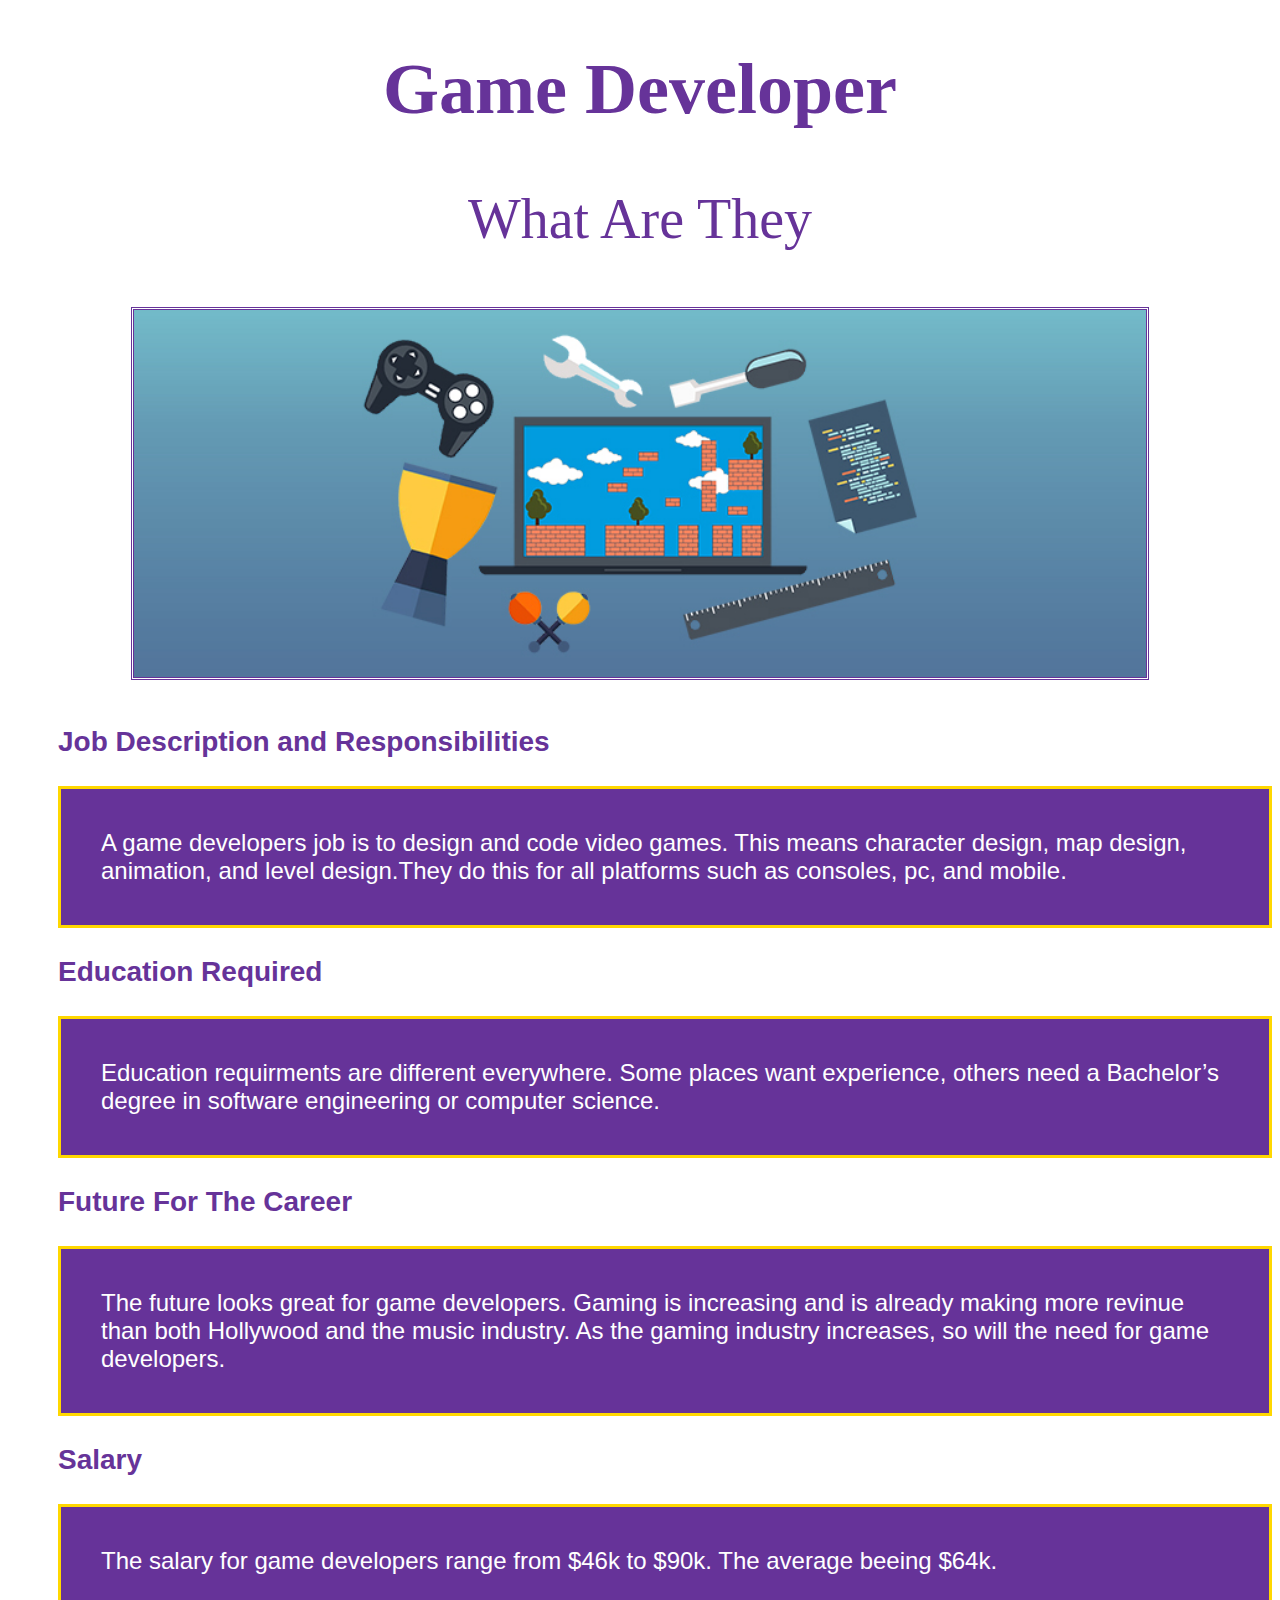
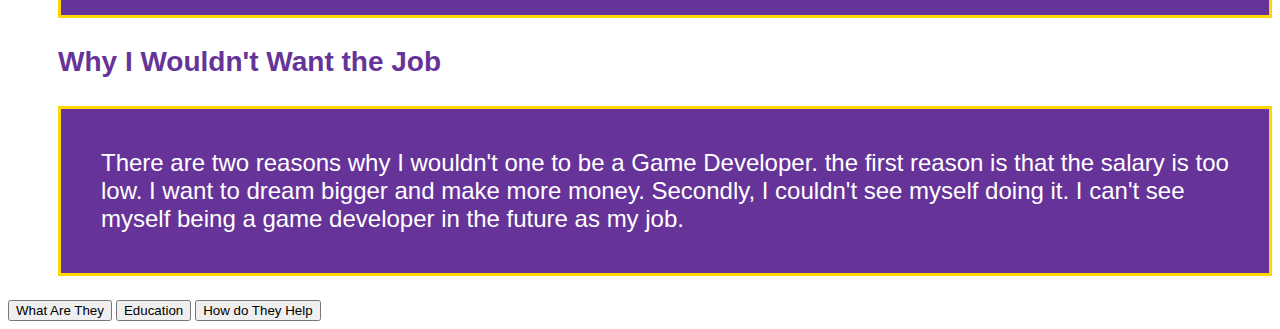
<file: index.html>
<!DOCTYPE html>
<html>
  <head>
    <meta charset="utf-8">
    <meta name="viewport" content="width=device-width">
    <title>repl.it</title>
    <link href="style.css" rel="stylesheet" type="text/css" />
  </head>
  <body>
    <h1 class="title">Game Developer</h1>
    <p class="quote">What Are They</p>
    <img class="photo" src="./images/game1.png" alt="image_of_game1" width="80%">
    <br>
    <p class="quest">Job Description and Responsibilities</p>
    <p class ="para">A game developers job is to design and code video games. This means character design, map design, animation, and level design.They do this for all platforms such as consoles, pc, and mobile.</p>
    <p class="quest">Education Required</p>
    <p class ="para">Education requirments are different everywhere. Some places want experience, others need a Bachelor’s degree in software engineering or computer science.</p>
    <p class="quest">Future For The Career</p>
    <p class ="para">The future looks great for game developers. Gaming is increasing and is already making more revinue than both Hollywood and the music industry. As the gaming industry increases, so will the need for game developers.</p>
    <p class="quest">Salary</p>
    <p class ="para">The salary for game developers range from $46k to $90k. The average beeing $64k.</p>
    <p class="quest">Why I Wouldn't Want the Job</p>
    <p class ="para">There are two reasons why I wouldn't one to be a Game Developer. the first reason is that the salary is too low. I want to dream bigger and make more money. Secondly, I couldn't see myself doing it. I can't see myself being a game developer in the future as my job.</p>
    <button id="are">What Are They</button>
    <button id="education">Education</button>
    <button id="help">How do They Help</button>
    <script src="script.js"></script>
  </body>
</html>
</file>
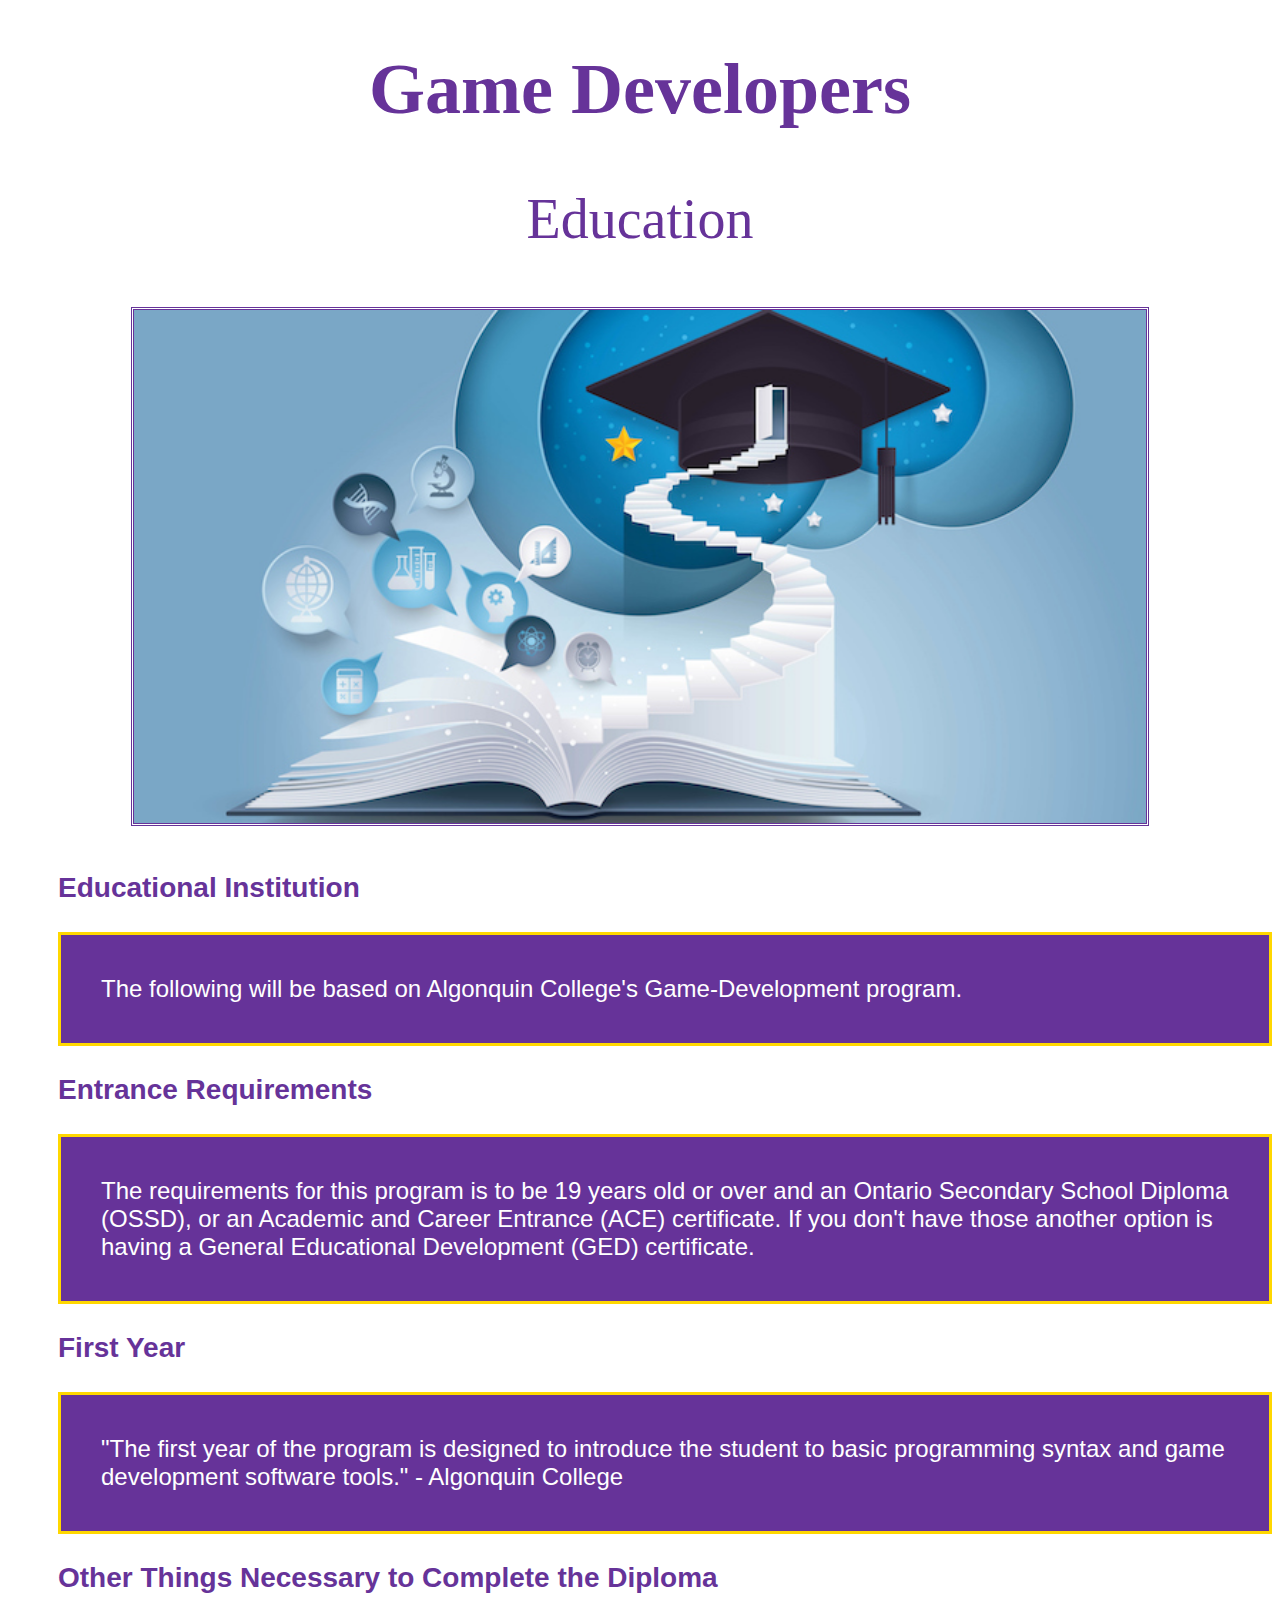
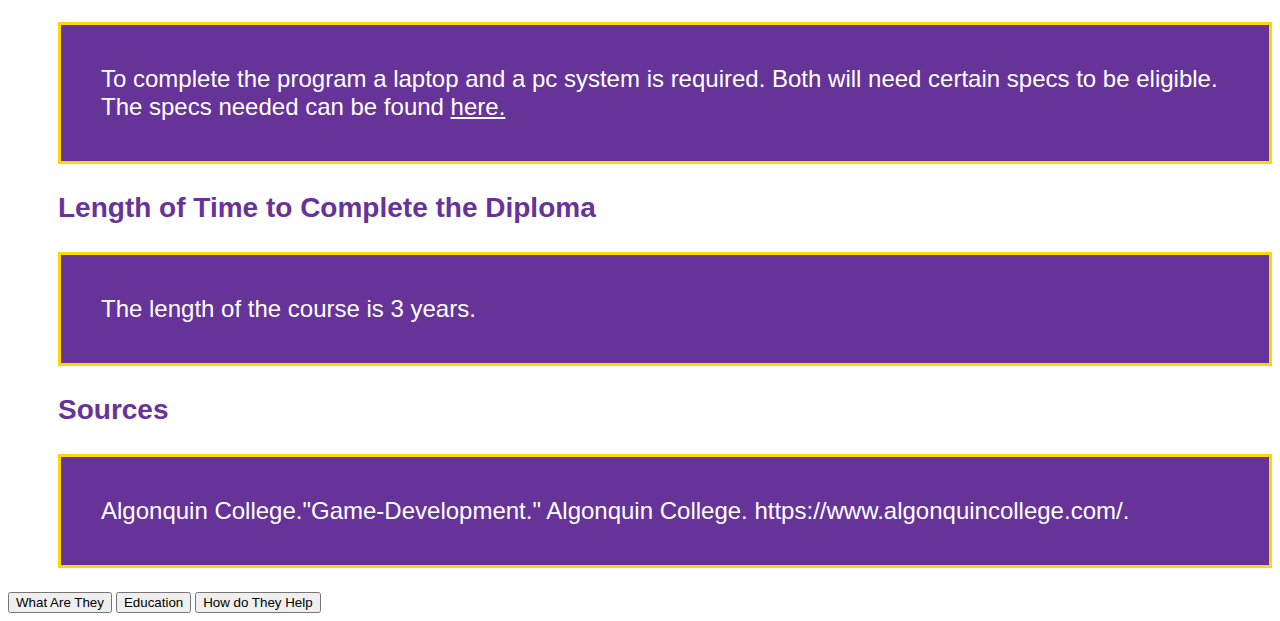
<file: index2.html>
<!DOCTYPE html>
<html>
  <head>
    <meta charset="utf-8">
    <meta name="viewport" content="width=device-width">
    <title>repl.it</title>
    <link href="style.css" rel="stylesheet" type="text/css" />
  </head>
  <body>
    <h1 class="title">Game Developers</h1>
    <p class="quote">Education</p>
    <img class="photo" src="./images/game2.png" alt="image_of_game2" width="80%">
    <br>
    <p class="quest">Educational Institution</p>
    <p class ="para"> The following will be based on Algonquin College's Game-Development program.</p>
    <p class="quest">Entrance Requirements</p>
    <p class ="para">The requirements for this program is to be 19 years old or over and an Ontario Secondary School Diploma (OSSD), or an Academic and Career Entrance (ACE) certificate. If you don't have those another option is having a General Educational Development (GED) certificate.</p>
    <p class="quest">First Year</p> 
    <p class ="para">"The first year of the program is designed to introduce the student to basic programming syntax and game development software tools." - Algonquin College
    </p>
    <p class="quest">Other Things Necessary to Complete the Diploma</p>
    <p class ="para">To complete the program a laptop and a pc system is required. Both will need certain specs to be eligible. The specs needed can be found <a style="color:white" href="https://www.algonquincollege.com/mediaanddesign/program/game-development/equipment-requirements/">here.</a></p>
    <p class="quest">Length of Time to Complete the Diploma</p>
    <p class ="para">The length of the course is 3 years.</p>
    <p class="quest">Sources</p>
    <p class ="para">Algonquin College."Game-Development." Algonquin College. https://www.algonquincollege.com/.</p>
    <button id="are">What Are They</button>
    <button id="education">Education</button>
    <button id="help">How do They Help</button>
    <script src="script.js"></script>
  </body>
</html>
</file>
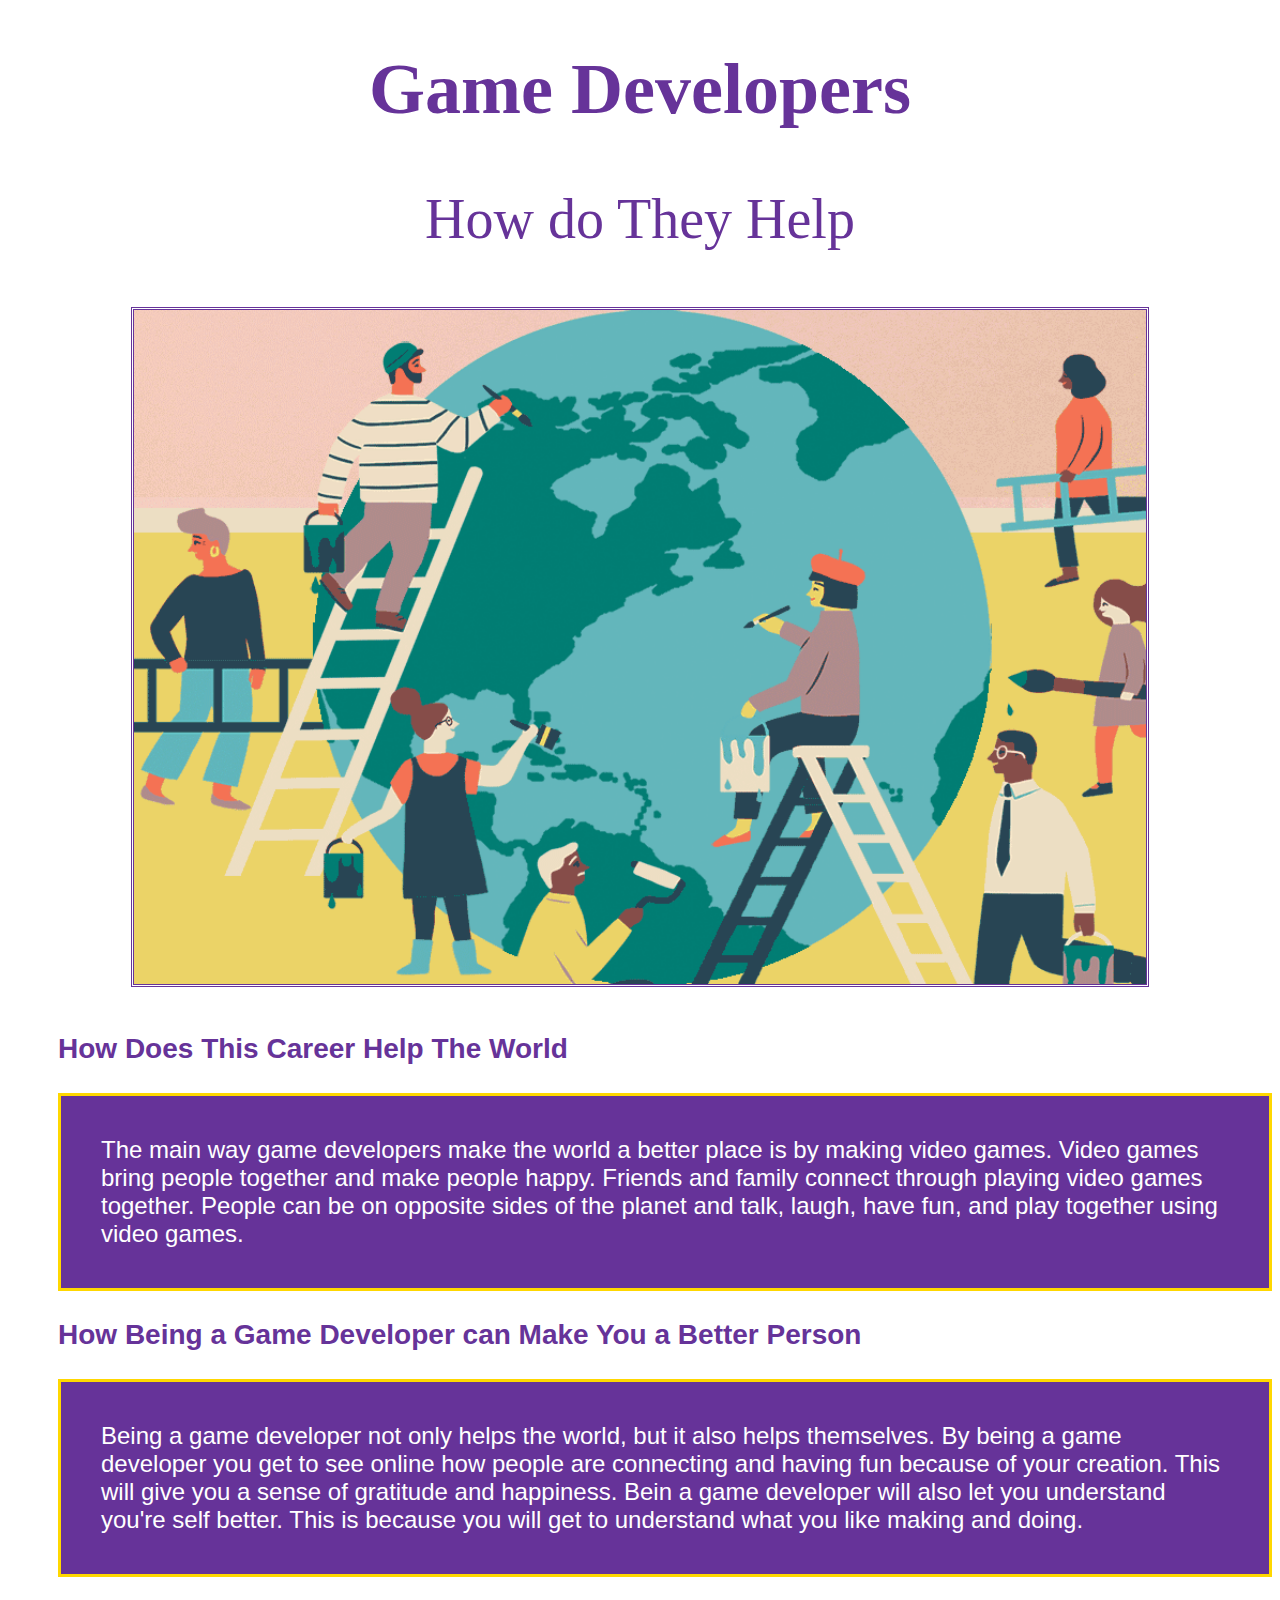
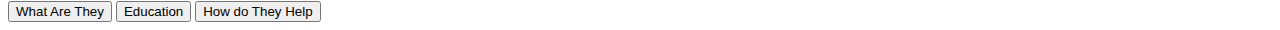
<file: index3.html>
<!DOCTYPE html>
<html>
  <head>
    <meta charset="utf-8">
    <meta name="viewport" content="width=device-width">
    <title>repl.it</title>
    <link href="style.css" rel="stylesheet" type="text/css" />
  </head>
  <body>
    <h1 class="title">Game Developers</h1>
    <p class="quote">How do They Help</p>
    <img class="photo" src="./images/world.gif" alt="image_of_world" width="80%">
    <br>
    <p class="quest">How Does This Career Help The World</p>
    <p class ="para">The main way game developers make the world a better place is by making video games. Video games bring people together and make people happy. Friends and family connect through playing video games together. People can be on opposite sides of the planet and talk, laugh, have fun, and play together using video games.</p>
    <p class="quest">How Being a Game Developer can Make You a Better Person</p>
    <p class="para">Being a game developer not only helps the world, but it also helps themselves. By being a game developer you get to see online how people are connecting and having fun because of your creation. This will give you a sense of gratitude and happiness. Bein a game developer will also let you understand you're self better. This is because you will get to understand what you like making and doing.</p>
    <button id="are">What Are They</button>
    <button id="education">Education</button>
    <button id="help">How do They Help</button>
    <script src="script.js"></script>
  </body>
</html>
</file>
<file: style.css>
.title {
  color: rebeccapurple;
  font-size: 450%;
  text-align: center;
}

.photo {
  display: block;
  margin-left: auto;
  margin-right: auto;
  border-style: double;
  border-color: rebeccapurple;
}

.quote {
  color: rebeccapurple;
  font-size: 350%;
  text-align: center;
}

.quest {
  color: rebeccapurple;
  font-size: 175%;
  margin-left: 50px;
  font-family: arial, helvetica, sans-serif;
  font-weight: bold;
}

.para {
  color: white;
  margin-left: 50px;
  font-size: 150%;
  font-family: arial, helvetica, sans-serif;
  padding: 40px;
  background-color: rebeccapurple;
  border-style: solid;
  border-color: gold;
}

body {
  background-color: white;
}
</file>
